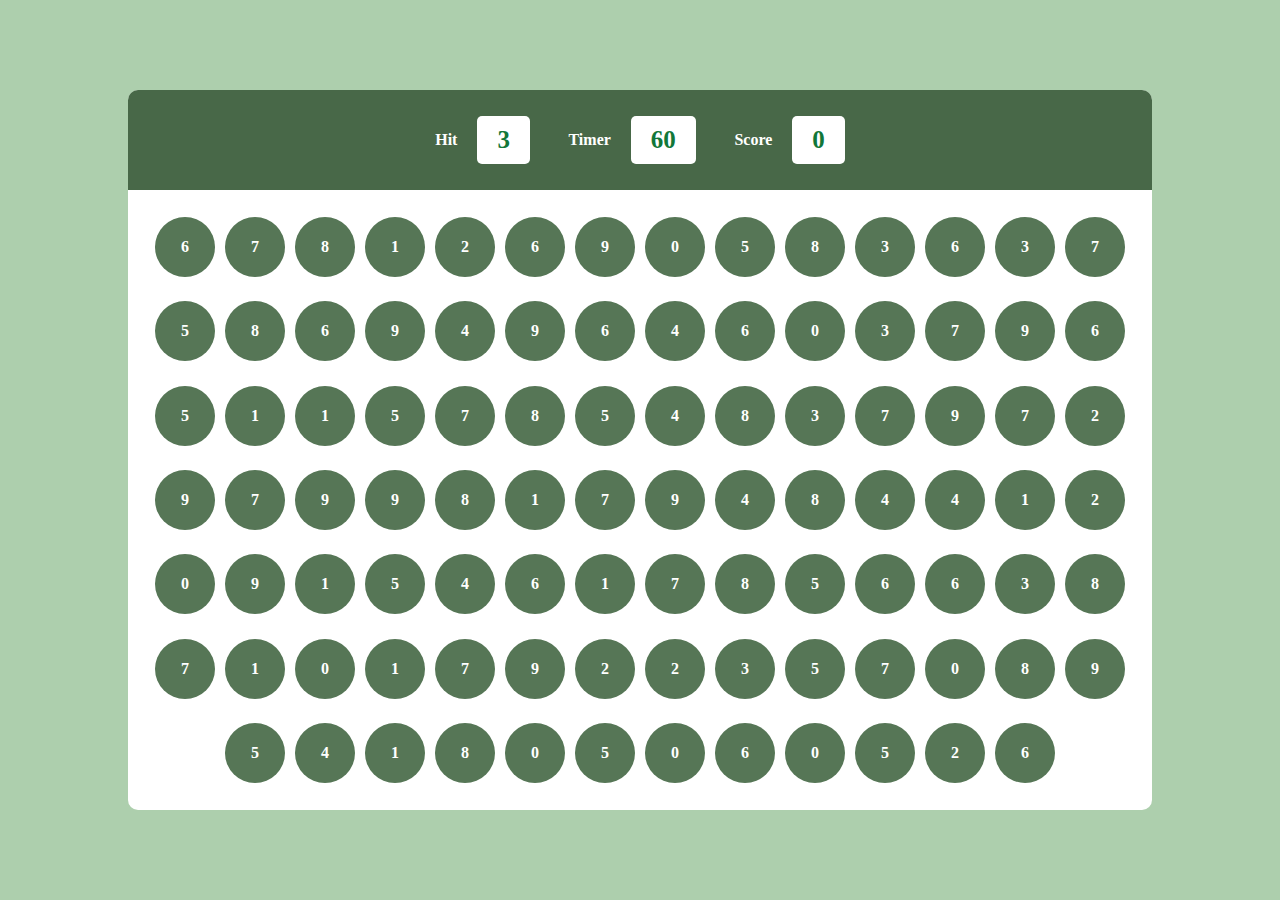
<file: bubble.html>
<!DOCTYPE html>
<html lang="en">

<head>
   <meta charset="UTF-8">
   <meta name="viewport" content="width=device-width, initial-scale=1.0">
   <title>Bubble Game</title>
   <link rel="stylesheet" href="bubble.css">
</head>

<body>
   <div id="main">
      <div id="panel">
                 <div id="ptop">
            <div id="elem">
               <h4>Hit</h4>
               <div id="hitno" class="box">5</div>
            </div>
            <div id="elem">
               <h4>Timer</h4>
               <div id="timer" class="box">60</div>
            </div>
            <div id="elem">
               <h4>Score</h4>
               <div id="inScore" class="box">0</div>
            </div>
                  </div>
                <div id="pbtm">
                                
                                
                </div>


      </div>
   </div>
</body>
 <script src="bubble.js"></script>
</html>
</file>
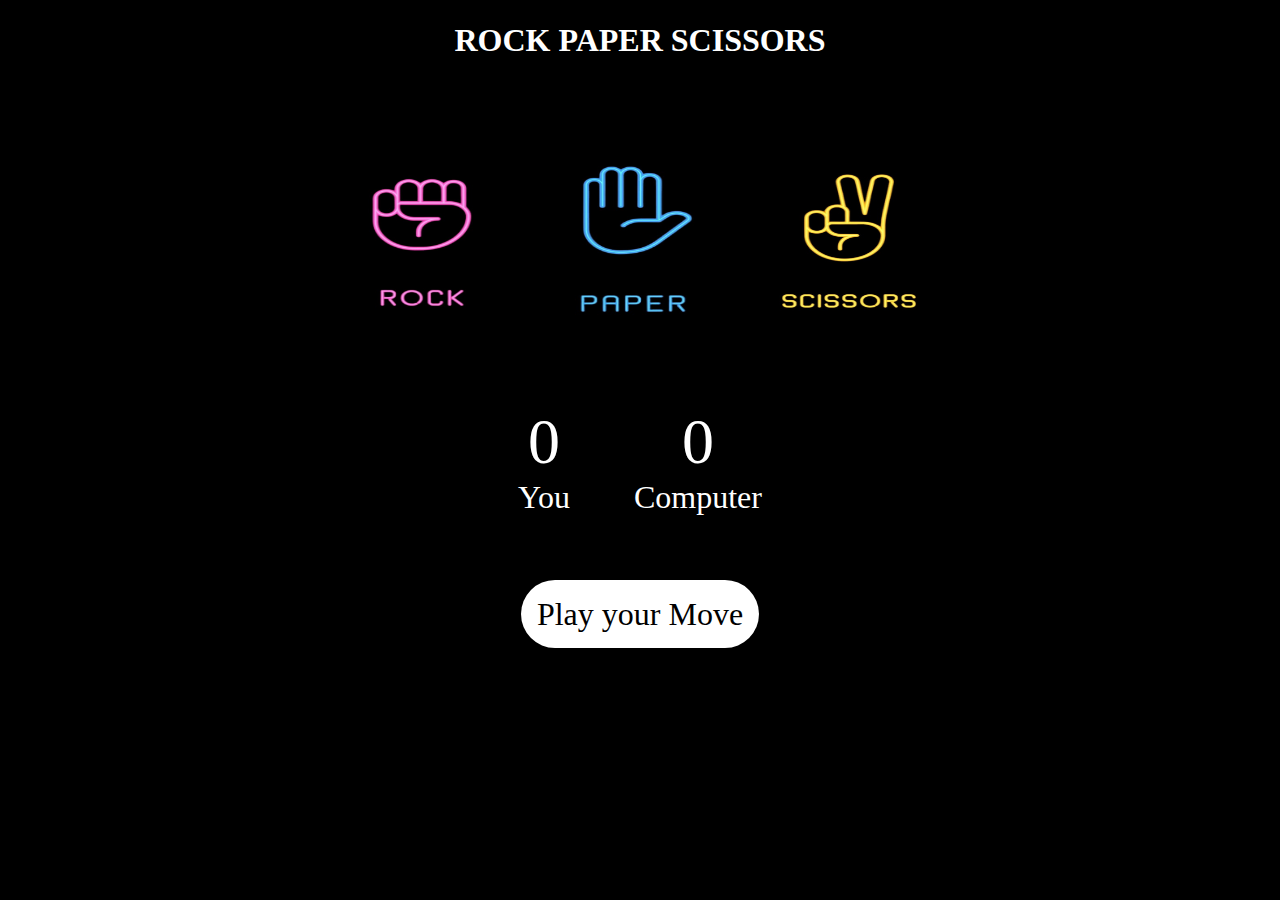
<file: rock.html>
<!DOCTYPE html>
<html lang="en">
<head>
    <meta charset="UTF-8">
    <meta name="viewport" content="width=device-width, initial-scale=1.0">
    <title>ROCK PAPER SCISSORS</title>
    <link rel="stylesheet" href="game.css">
</head>
<body>
             <H1>ROCK PAPER SCISSORS</H1>  
             
             <div class="choices">
                              <div class="choice" id="rock">
                                   <img src="ROCK.jpg" alt="">
                              </div>
             
                                <div class="choice" id="paper">
                                    <img src="PAPER.png" alt="">
                                </div>
                               <div class="choice"  id="scissor">
                                <img src="SCI.jpg" alt="">
                               </div>
                            
                            </div>

                            <div class="score-board">
                                <div class="score">
                                    <p id="USER-SCORE">0</p>
                                    <p>You</p>
                                </div>

                                <div class="score">
                                    <p id="COMPUTER-SCORE">0</p>
                                    <p>Computer</p>
                               </div>
                            </div>

                            <div class="msg-container">
                                <p id="msg">Play your Move</p>
                            </div>
           <script src="game.js"></script>
        </body>
</html>
</file>
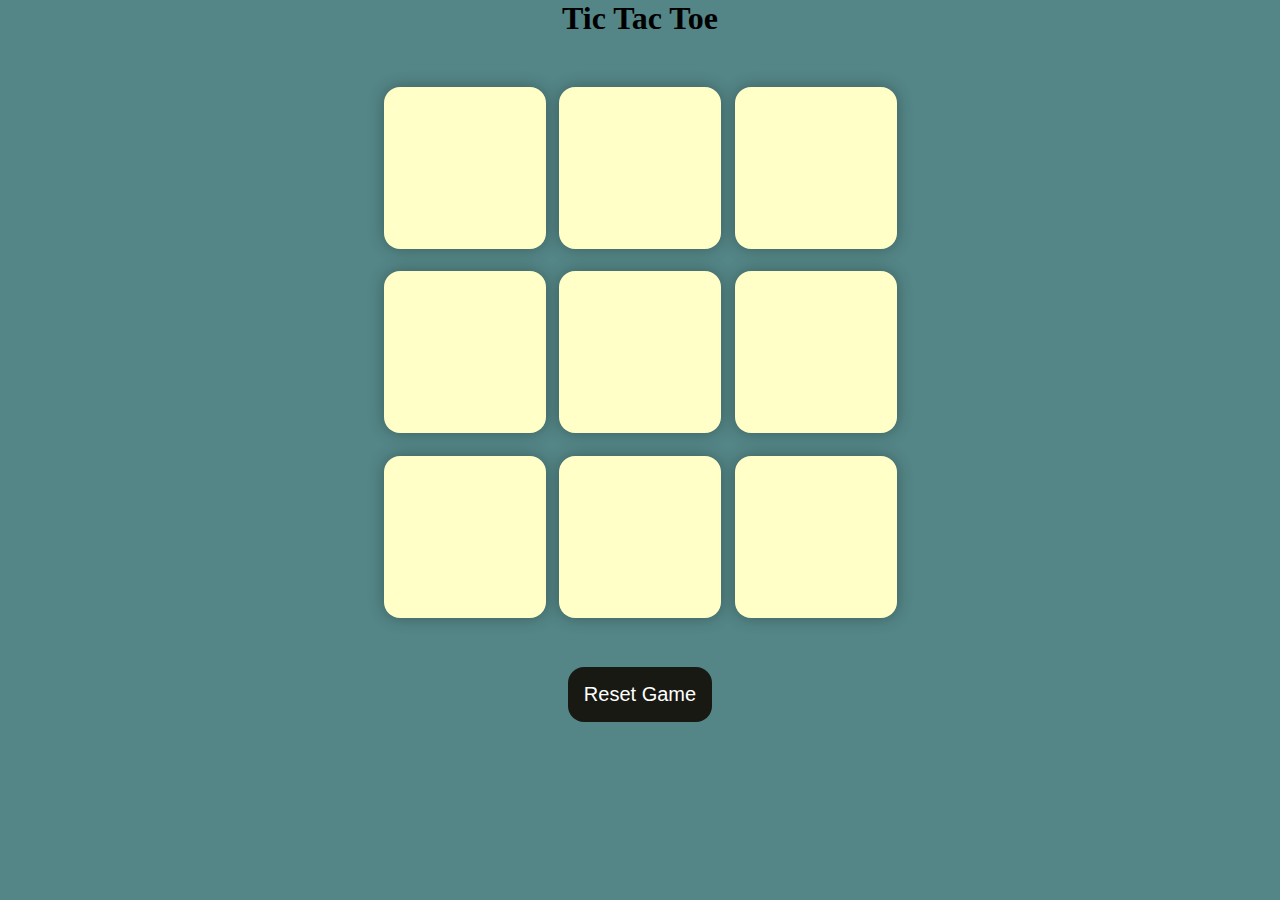
<file: tictac.html>
<!DOCTYPE html>
<html lang="en">
<head>
    <meta charset="UTF-8">
    <meta name="viewport" content="width=device-width, initial-scale=1.0">
    <title>Document</title>
    <link rel="stylesheet" href="tictac.css">
</head>
<body>
    <div class="msg-container hide">
      <p id="msg">Winner</p>
      <button id="new-btn">New Game</button>
    </div>
    <main>
      <h1>Tic Tac Toe</h1>
      <div class="container">
        <div class="game">
          <button class="box"></button>
          <button class="box"></button>
          <button class="box"></button>
          <button class="box"></button>
          <button class="box"></button>
          <button class="box"></button>
          <button class="box"></button>
          <button class="box"></button>
          <button class="box"></button>
        </div>
      </div>
      <button id="reset-btn">Reset Game</button>
    </main>
<script src="tictac.js"></script>
</html>
</file>
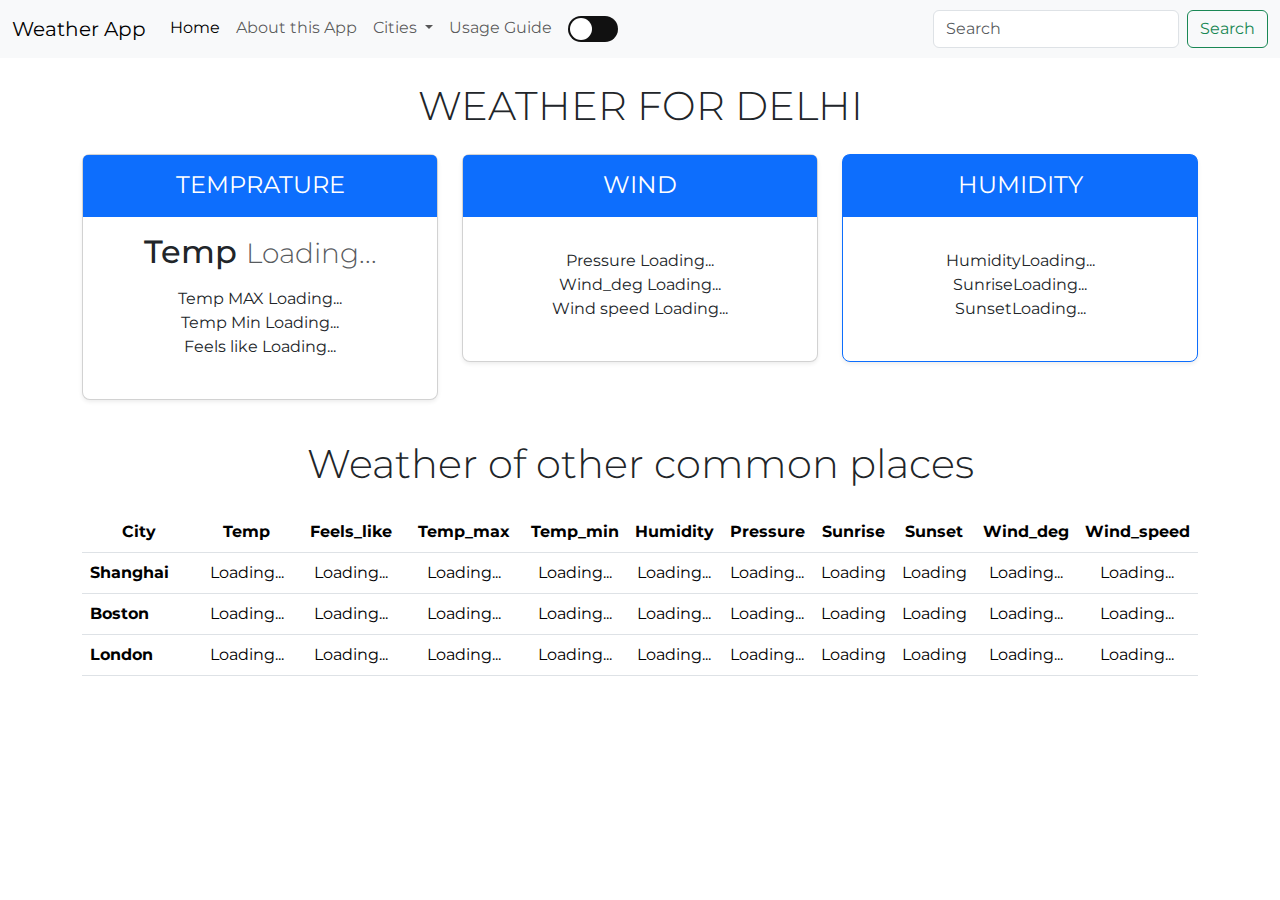
<file: weather.html>
<!doctype html>
<html lang="en">

<head>
  <meta charset="utf-8">
  <meta name="viewport" content="width=device-width, initial-scale=1">
  <title>MY WEATHER APP</title>
  <link href="https://cdn.jsdelivr.net/npm/bootstrap@5.3.3/dist/css/bootstrap.min.css" rel="stylesheet"
    integrity="sha384-QWTKZyjpPEjISv5WaRU9OFeRpok6YctnYmDr5pNlyT2bRjXh0JMhjY6hW+ALEwIH" crossorigin="anonymous">
  <script src="https://ajax.googleapis.com/ajax/libs/jquery/3.5.1/jquery.min.js"></script>
  <link rel="stylesheet" href="https://cdnjs.cloudflare.com/ajax/libs/font-awesome/6.5.2/css/all.min.css" integrity="sha512-SnH5WK+bZxgPHs44uWIX+LLJAJ9/2PkPKZ5QiAj6Ta86w+fsb2TkcmfRyVX3pBnMFcV7oQPJkl9QevSCWr3W6A==" crossorigin="anonymous" referrerpolicy="no-referrer" />
 <link rel="stylesheet" href="weather.css">
</head>

<body>
  <nav class="navbar navbar-expand-lg bg-body-tertiary" id="navbar">
    <div class="container-fluid">
      <a class="navbar-brand" href="#">Weather App</a>
      <button class="navbar-toggler" type="button" data-bs-toggle="collapse" data-bs-target="#navbarSupportedContent"
        aria-controls="navbarSupportedContent" aria-expanded="false" aria-label="Toggle navigation">
        <span class="navbar-toggler-icon"></span>
      </button>
      <div class="collapse navbar-collapse" id="navbarSupportedContent">
        <ul class="navbar-nav me-auto mb-2 mb-lg-0">
          <li class="nav-item">
            <a class="nav-link active" aria-current="page" href="#">Home</a>
          </li>
          <li class="nav-item">
            <a class="nav-link" href="#">About this App</a>
          </li>
          <li class="nav-item dropdown">
            <a class="nav-link dropdown-toggle" href="#" role="button" data-bs-toggle="dropdown" aria-expanded="false">
              Cities
            </a>
            <ul class="dropdown-menu">
              <li><a class="dropdown-item city-link" href="#" data-city="Delhi">Delhi</a></li>
              <li><a class="dropdown-item city-link" href="#" data-city="Iglas">Iglas</a></li>
              <li><a class="dropdown-item city-link" href="#" data-city="Mathura">Mathura</a></li>
            </ul>
          </li>
          <li class="nav-item">
            <a class="nav-link" aria-disabled="true">Usage Guide</a>
          </li>

          <!-- <li class="nav-link">
            <a href="" id="moon"><i class="fa-solid fa-moon"></i></a> -->
         <li class="nav-link">
            <div>
              <input type="checkbox" class="checkbox" id="checkbox">
              <label for="checkbox" class="checkbox-label">
                <i class="fas fa-moon"></i>
                <i class="fas fa-sun"></i>
                <span class="ball"></span>
              </label>
            </div>
          </li>
        </ul>
        <form class="d-flex" role="search" id="search-form">
          <input id="city" class="form-control me-2" type="search" placeholder="Search" aria-label="Search" id="search-input">
          <button class="btn btn-outline-success" type="submit" id="submit">Search</button>
        </form>
      </div>
    </div>
  </nav>

  <div class="container mt-4">
                <h1 class="display-6 text-center mb-4" >WEATHER FOR <span id="cityName">DELHI</span></h1>
    <main>
      <div class="row row-cols-1 row-cols-md-3 mb-3 text-center">
        <div class="col">
          <div class="card mb-4 rounded-3 shadow-sm">
            <div class="card-header py-3 text-bg-primary border-primary">
              <h4 class="my-0 fw-normal" id="temprature">TEMPRATURE</h4>
            </div>
            <div class="card-body">
              <h2 class="card-title pricing-card-title">Temp <small class="text-body-secondary fw-light" id="temp">Loading...</small></h2>
              <ul class="list-unstyled mt-3 mb-4">
                <li>Temp MAX<span id="temp_max"> Loading...</span></li>
                <li>Temp Min<span id="temp_min"> Loading...</span></li>
                <li>Feels like <span id="feels-like"> Loading...</span></li>
              </ul>
            </div>
          </div>
        </div>
        <div class="col">
          <div class="card mb-4 rounded-3 shadow-sm">
            <div class="card-header py-3 text-bg-primary border-primary">
              <h4 class="my-0 fw-normal" id="wind">WIND</h4>
            </div>
            <div class="card-body">
              <!-- <h1 class="card-title pricing-card-title">Temp <small class="text-body-secondary fw-light" id="temp">Loading...</small></h1> -->
              <ul class="list-unstyled mt-3 mb-4">
                <li>Pressure <span id="pressure"> Loading...</span></li></li>
                <li>Wind_deg<span id="Wind_deg">   Loading...</span></li>
                <li>Wind speed<span id="wind-speed">  Loading...</span></li>
              </ul>
            </div>
          </div>
        </div>
        <div class="col">
          <div class="card mb-4 rounded-3 shadow-sm border-primary">
            <div class="card-header py-3 text-bg-primary border-primary">
              <h4 class="my-0 fw-normal" id="Humidity-temp">HUMIDITY</h4>
            </div>
            <div class="card-body">
              <!-- <h1 class="card-title pricing-card-title">Temp<small class="text-body-secondary fw-light" id="mathura-temp">Loading...</small></h1> -->
              <ul class="list-unstyled mt-3 mb-4">
                <li>Humidity<span id="humidity">Loading...</span></li>
                <li>Sunrise<span id="sunrise">Loading...</span></li>
                <li>Sunset<span id="sunset">Loading...</span></li>
              </ul>
            </div>
          </div>
        </div>
      </div>

      <h2 class="display-6 text-center mb-4" id="common-places">Weather of other common places </h2>

      <div class="table-responsive">
        <table class="table text-center">
          <thead>
            <tr>
              <th style="width: 34%;">City</th>
              <th style="width: 22%;">Temp</th>
              <th style="width: 22%;">Feels_like</th>
              <th style="width: 22%;">Temp_max</th>
              <th style="width: 22%;">Temp_min</th>
              <th style="width: 22%;">Humidity</th>
              <th style="width: 22%;">Pressure</th>
              <th style="width: 22%;">Sunrise</th>
              <th style="width: 22%;">Sunset</th>
              <th style="width: 22%;">Wind_deg</th>
              <th style="width: 22%;">Wind_speed</th>
            </tr>
          </thead>
          <tbody>
            <tr>
              <th scope="row" class="text-start">Shanghai</th>
              <td id="shanghai-temp">Loading...</td>
              <td id="shanghai-feels-like">Loading...</td>
              <td id="shanghai-temp-max">Loading...</td>
              <td id="shanghai-temp-min">Loading...</td>
              <td id="shanghai-humidity">Loading...</td>
              <td id="shanghai-pressure">Loading...</td>
              <td id="shanghai-sunrise">Loading</td>
              <td id="shanghai-sunset">Loading</td>             
              <td id="shanghai-wind-deg">Loading...</td>
              <td id="shanghai-wind-speed">Loading...</td>
            </tr>
            <tr>
              <th scope="row" class="text-start">Boston</th>
              <td id="boston-temp">Loading...</td>
              <td id="boston-feels-like">Loading...</td>
              <td id="boston-temp-max">Loading...</td>
              <td id="boston-temp-min">Loading...</td>
              <td id="boston-humidity">Loading...</td>
              <td id="boston-pressure">Loading...</td>
              <td id="boston-sunrise">Loading</td>
              <td id="boston-sunset">Loading</td>
              <td id="boston-wind-deg">Loading...</td>
              <td id="boston-wind-speed">Loading...</td>
            </tr>
            <tr>
              <th scope="row" class="text-start">London</th>
              <td id="london-temp">Loading...</td>
              <td id="london-feels-like">Loading...</td>
              <td id="london-temp-max">Loading...</td>
              <td id="london-temp-min">Loading...</td>
              <td id="london-humidity">Loading...</td>
              <td id="london-pressure">Loading...</td>
              <td id="london-sunrise">Loading</td>
              <td id="london-sunset">Loading</td>
              <td id="london-wind-deg">Loading...</td>
              <td id="london-wind-speed">Loading...</td>
            </tr>
           
          </tbody>
        </table>
      </div>
    </main>
  </div>

  <script src="https://cdn.jsdelivr.net/npm/bootstrap@5.3.3/dist/js/bootstrap.bundle.min.js"
    integrity="sha384-YvpcrYf0tY3lHB60NNkmXc5s9fDVZLESaAA55NDzOxhy9GkcIdslK1eN7N6jIeHz" crossorigin="anonymous"></script>
  <script src="weather.js"></script>
</body>

</html>
</file>
<file: bubble.css>
*{
    padding: 0;
    margin: 0%;
    box-sizing: border-box;
    font-family: Georgia, 'Times New Roman', Times, serif;
}

html,body{
    height: 100%;
    width: 100%;
}

#main{
    display: flex;
    align-items: center;
    justify-content: center;
    height: 100%;
    width: 100%;
    background-color: rgb(173, 207, 173);
}

#panel{
    overflow: hidden;
     height: 80%;
     width: 80%;
     background-color: #fff;
     border-radius: 10px;
     color: #000;
}

#ptop{
    padding: 0px 30%;
    display: flex;
    align-items: center;
    justify-content: space-between;
    width: 100%;
    height: 100px;
    background-color: rgb(72, 104, 72);
}

#elem{ 
    /* width: 30%;    */
    display: flex;
    align-items: center;
    gap:20px;
    color: #fff;

}

.box{
          background-color: #fff;
          border-radius: 5px;
          font-weight: 600;
          font-size: 25px;
          padding: 10px 20px;
          color: rgb(18, 119, 57);
}
#pbtm{
    display: flex;
    align-items: center;
    justify-content: center;
    gap: 10px;
    flex-wrap: wrap;
    padding: 20px;
    width: 100%;
    height: calc(100% - 100px);
    /* background-color: #000; */
}

.bubble{
    display: flex;
    align-items: center;
    justify-content: center;
        width: 60px;
        height: 60px;
        background-color: rgb(86, 118, 86);
        border-radius: 50%;
        color: #fff;
        font-weight: 600;

    }

.bubble:hover{
    cursor: pointer;
    background-color: rgb(47, 103, 68);
}
</file>
<file: game.css>
*{
    margin:0;
    padding: 0;
    text-align: center;
    background-color: black;
    color: white;
}

h1{
    background-color: black;
    color: white;
    height: 5rem;
    line-height: 5rem;
}

.choices{
     display:flex;
     justify-content: center;
     align-items: center;
     gap:3rem;
    margin-top: 5rem;
    }
.choice{
    height: 165px;
    width:165px
}

img{
    height: 160px;
    width: 160px;
    object-fit: ccover;
    border: 1px solid black;
    border-radius: 10%;
    background: transparent;
}

img:hover{
    /* border: 2px solid green; */
    box-shadow: 0 4px 8px rgba(89, 224, 224, 0.2), 0 6px 20px rgba(211, 234, 9, 0.711);
}

.score-board{
          display: flex;
          justify-content: center;
          align-items: center;
          gap:4rem;
          margin-top: 5rem;
          font-size: 2rem;
}

#USER-SCORE,#COMPUTER-SCORE{
     font-size: 4rem;
}

.msg-container{
    margin-top: 5rem;
}

#msg{
    background-color: white;
    color: black;
    font-size: 2rem;
    margin-top: 2rem;
    display: inline;
    padding: 1rem;
    border-radius: 5rem;
}
</file>
<file: tictac.css>
* {
  margin: 0;
  padding: 0;
}

body {
  background-color: #548687;
  text-align: center;
}

.container {
  height: 70vh;
  display: flex;

  justify-content: center;
  align-items: center;
}

.game {
  height: 60vmin;
  width: 60vmin;
  display: flex;
  flex-wrap: wrap;
  justify-content: center;
  align-items: center;
  gap: 1.5vmin;
}

.box {
  height: 18vmin;
  width: 18vmin;
  border-radius: 1rem;
  border: none;
  box-shadow: 0 0 1rem rgba(0, 0, 0, 0.3);
  font-size: 8vmin;
  color: #b0413e;
  background-color: #ffffc7;
}

#reset-btn {
  padding: 1rem;
  font-size: 1.25rem;
  background-color: #191913;
  color: #fff;
  border-radius: 1rem;
  border: none;
}

#new-btn {
  padding: 1rem;
  font-size: 1.25rem;
  background-color: #191913;
  color: #fff;
  border-radius: 1rem;
  border: none;
}

#msg {
  color: #ffffc7;
  font-size: 5vmin;
}

.msg-container {
  height: 100vmin;
  display: flex;
  justify-content: center;
  align-items: center;
  flex-direction: column;
  gap: 4rem;
}

.hide {
  display: none;
}
</file>
<file: weather.css>
@import url("https://fonts.googleapis.com/css2?family=Montserrat&display=swap");

* {box-sizing: border-box;}

body {
  font-family: "Montserrat", sans-serif;
  background-color: #fff;
  min-height: 100vh;
  margin: 0;
  transition: background 0.2s linear;
}


body.dark #common-places {
    color: #fff;
   
  }
  
  body.dark #navbar {
    background-color: #000;
    color: #fff;
  }
  
  body.dark .navbar .nav-link {
    color: #111;
  }
  
body.dark {
  background-color: #292c35;
} /* #9b59b6 */

body.dark h1,
body.dark .support a,
body.dark .navbar,
body.dark .common-places {
  color: #fff;
}

.checkbox {
  opacity: 0;
  position: absolute;
}

.checkbox-label {
  background-color: #111;
  width: 50px;
  height: 26px;
  border-radius: 50px;
  position: relative;
  padding: 5px;
  cursor: pointer;
  display: flex;
  justify-content: space-between;
  align-items: center;
}

.fa-moon {
  color: #f1c40f;
}

.fa-sun {
  color: #f39c12;
}

.checkbox-label .ball {
  background-color: #fff;
  width: 22px;
  height: 22px;
  position: absolute;
  left: 2px;
  top: 2px;
  border-radius: 50%;
  transition: transform 0.2s linear;
}

.checkbox:checked + .checkbox-label .ball {
  transform: translateX(24px);
}

#background-container {
    background-image: url('11machin-illo-superJumbo-v3.webp'); /* Default background image */
    background-size: cover;
    background-position: center;
    min-height: 100vh; /* Ensures the background covers the entire viewport */
}
</file>
